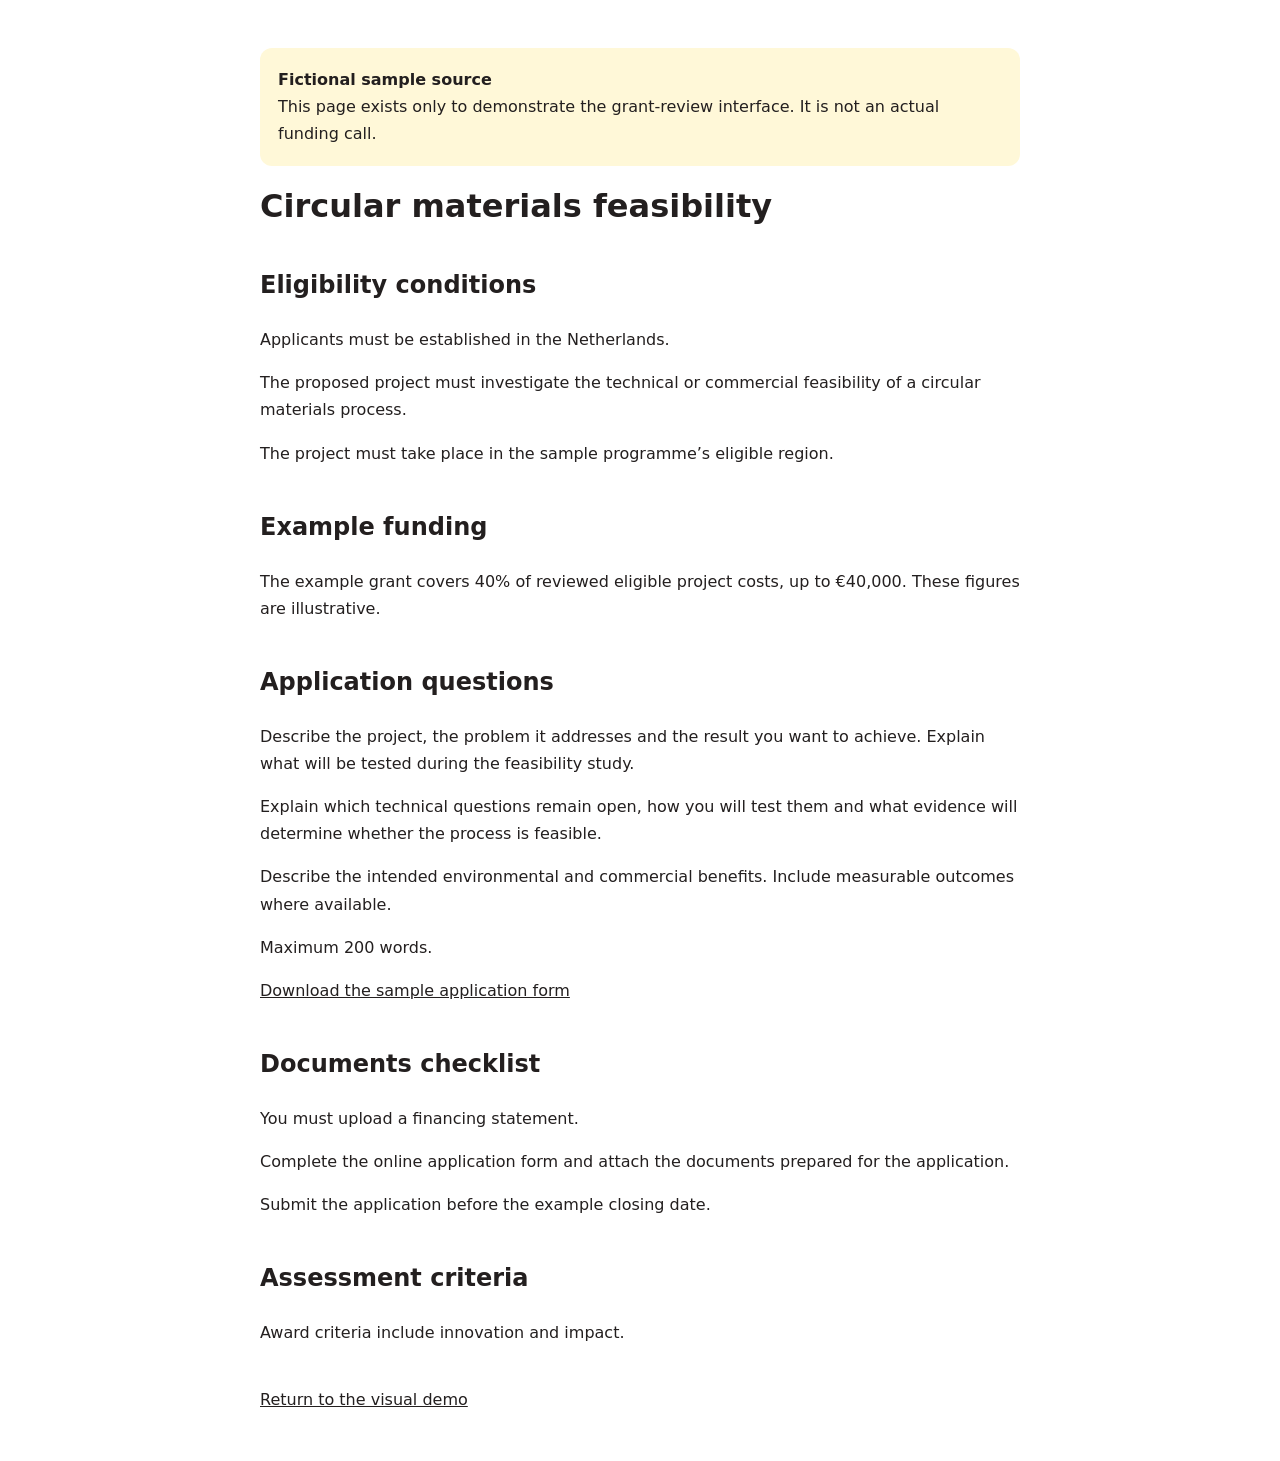
<file: demo/sample-call.html>
<!doctype html><html lang="en"><head><meta charset="utf-8"><meta name="viewport" content="width=device-width,initial-scale=1"><title>Fictional sample grant instructions · SLM visual demo</title><style>body{max-width:760px;margin:48px auto;padding:0 24px;font:16px/1.7 system-ui;color:#231f1f}aside{background:#fff8d8;padding:18px;border-radius:12px}h1{line-height:1.2}section{margin:40px 0}a{color:inherit}</style></head><body><aside><strong>Fictional sample source</strong><br>This page exists only to demonstrate the grant-review interface. It is not an actual funding call.</aside><h1>Circular materials feasibility</h1><section id="eligibility"><h2>Eligibility conditions</h2><p>Applicants must be established in the Netherlands.</p><p>The proposed project must investigate the technical or commercial feasibility of a circular materials process.</p><p>The project must take place in the sample programme’s eligible region.</p></section><section id="funding"><h2>Example funding</h2><p>The example grant covers 40% of reviewed eligible project costs, up to €40,000. These figures are illustrative.</p></section><section id="application"><h2>Application questions</h2><p>Describe the project, the problem it addresses and the result you want to achieve. Explain what will be tested during the feasibility study.</p><p>Explain which technical questions remain open, how you will test them and what evidence will determine whether the process is feasible.</p><p>Describe the intended environmental and commercial benefits. Include measurable outcomes where available.</p><p>Maximum 200 words.</p><a href="sample-application-form.docx" download>Download the sample application form</a></section><section id="documents"><h2>Documents checklist</h2><p>You must upload a financing statement.</p><p>Complete the online application form and attach the documents prepared for the application.</p><p>Submit the application before the example closing date.</p></section><section id="assessment"><h2>Assessment criteria</h2><p>Award criteria include innovation and impact.</p></section><p><a href="../">Return to the visual demo</a></p></body></html>
</file>
